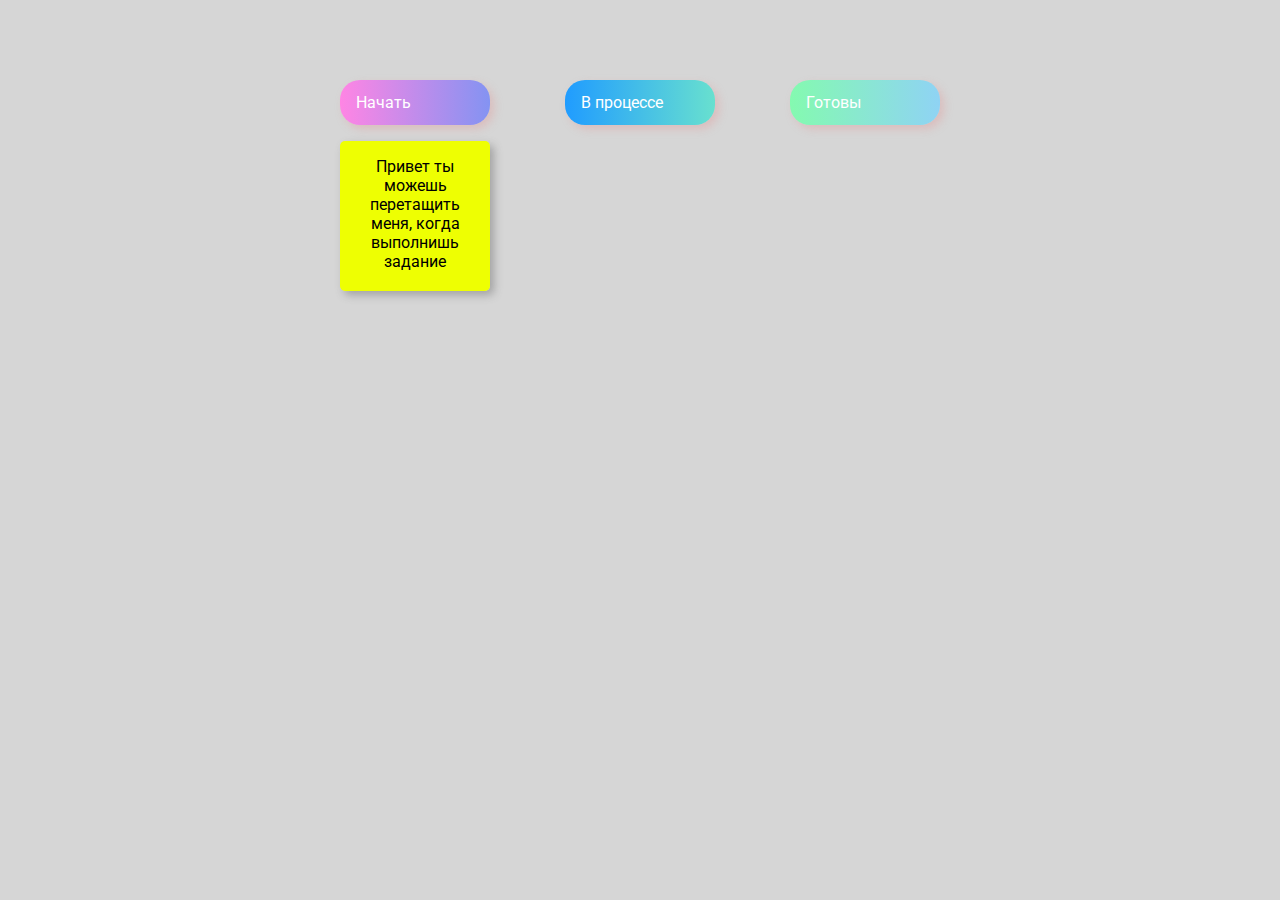
<file: 02-drag-n-drop-sources/index.html>
<!DOCTYPE html>
<html lang="en">
  <head>
    <meta charset="UTF-8" />
    <meta name="viewport" content="width=device-width, initial-scale=1.0" />
    <link rel="stylesheet" href="styles.css" />
    <title>Drag & Drop | Проект 2</title>
  </head>
  <body>
    <div>
      <div class="row">
          <div class="col-header start">Начать</div>
          <div class="col-header progress">В процессе</div>
          <div class="col-header done">Готовы</div>
      </div>

      <div class="row">
        <div class="placeholder">
          <div class="item" draggable="true">Привет ты можешь перетащить меня, когда выполнишь задание</div>
        </div>
        <div class="placeholder"></div>
        <div class="placeholder"></div>
      </div>
      
    </div>
    <script src="app.js"></script>
  </body>
</html>
</file>
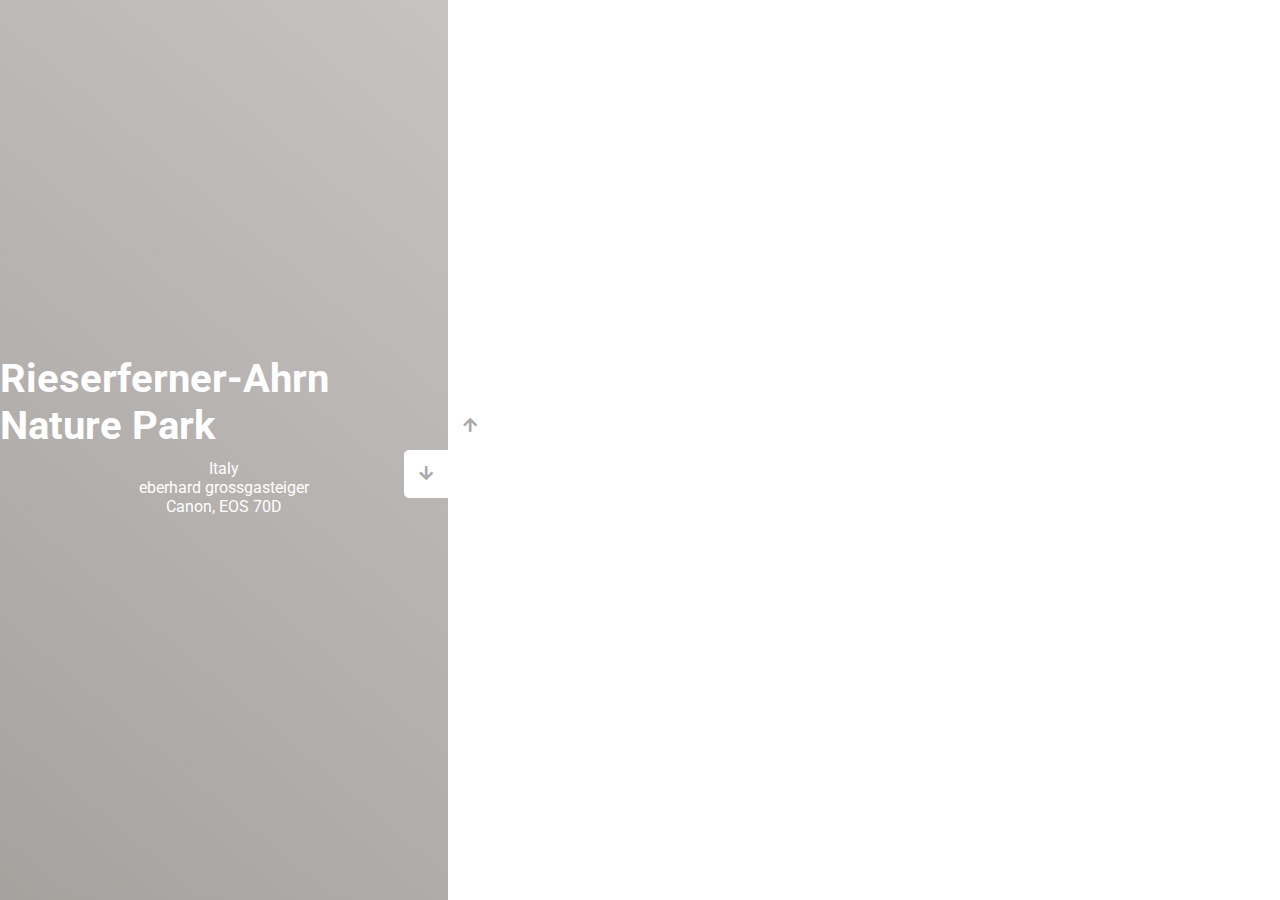
<file: 03-slider-sources/index.html>
<!DOCTYPE html>
<html lang="en">
  <head>
    <meta charset="UTF-8" />
    <meta name="viewport" content="width=device-width, initial-scale=1.0" />
    <link
      rel="stylesheet"
      href="https://cdnjs.cloudflare.com/ajax/libs/font-awesome/5.15.1/css/all.min.css"
    />
    <link rel="stylesheet" href="style.css" />
    <title>Слайдер | Проект 3</title>
  </head>
  <body>
    <div class="container">
      <div class="sidebar">
        <div style="background: linear-gradient(229.99deg, #02310e -26%, #01240f 145%);">
          <h1>Gäddede</h1>
          <p>Sweden</p>
          <p>Jon Flobrant</p>
          <p>Canon, EOS 6D</p>
          
        </div>
        <div style="background: linear-gradient(215.32deg, #3d0606 -1%, #2b1401 124%);">
          <h1>Sedona</h1>
          <p>United States</p>
          <p>Darryl Brian</p>
          <p>NIKON CORPORATION, NIKON D3400</p>
        </div>
        <div style="background: linear-gradient(221.87deg, #0f001b 1%, #100129 128%);">
          <h1>Page, Arizona</h1>
          <p>United States</p>
          <p>Kevin Lanceplainev</p>
          <p>Apple, iPhone 7 Plus</p>
        </div>
        <div style="background: linear-gradient(220.16deg, #c9c5c5 -8%, #999691 138%);">
          <h1>Rieserferner-Ahrn Nature Park</h1>
          <p> Italy</p>
          <p>eberhard grossgasteiger</p>
          <p>Canon, EOS 70D</p>
        </div>
      </div>
      <div class="main-slide">
        <div
          style="
            background-image: url('https://images.unsplash.com/photo-1505765050516-f72dcac9c60e?ixlib=rb-1.2.1&ixid=MnwxMjA3fDB8MHxwaG90by1wYWdlfHx8fGVufDB8fHx8&auto=format&fit=crop&w=1470&q=80');
          "
        ></div>
        <div
          style="
            background-image: url('https://images.unsplash.com/photo-1492724724894-7464c27d0ceb?ixlib=rb-1.2.1&ixid=MnwxMjA3fDB8MHxwaG90by1wYWdlfHx8fGVufDB8fHx8&auto=format&fit=crop&w=1374&q=80');
          "
        ></div>
        <div
          style="
            background-image: url('https://images.unsplash.com/photo-1489619243109-4e0ea59cfe10?ixlib=rb-1.2.1&ixid=MnwxMjA3fDB8MHxwaG90by1wYWdlfHx8fGVufDB8fHx8&auto=format&fit=crop&w=1470&q=80');
          "
        ></div>
        <div
          style="
            background-image: url('https://images.unsplash.com/photo-1455577380025-4321f1e1dca7?ixlib=rb-1.2.1&ixid=MnwxMjA3fDB8MHxwaG90by1wYWdlfHx8fGVufDB8fHx8&auto=format&fit=crop&w=1470&q=80');
          "
        ></div>
      </div>
      <div class="controls">
        <button class="down-button">
          <i class="fas fa-arrow-down"></i>
        </button>
        <button class="up-button">
          <i class="fas fa-arrow-up"></i>
        </button>
      </div>
    </div>
    
    <script src="app.js"></script>
  </body>
</html>
</file>
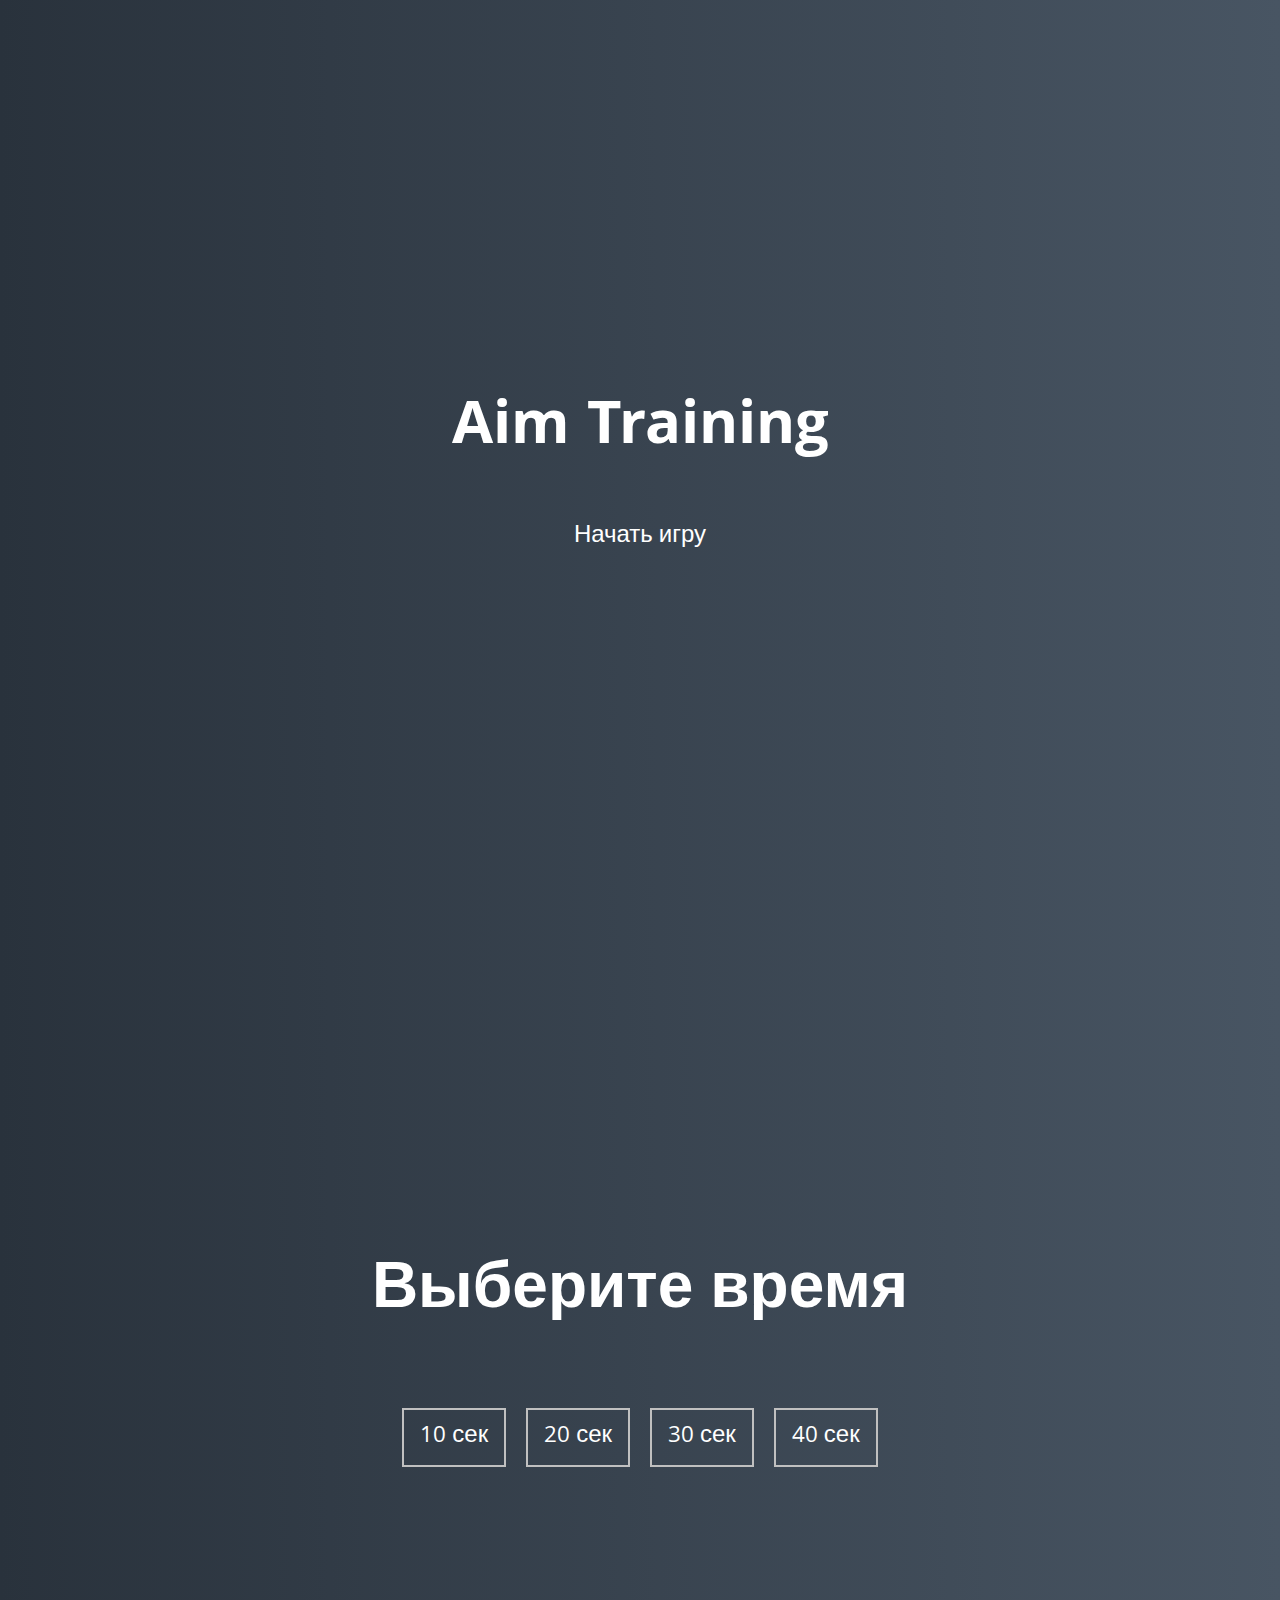
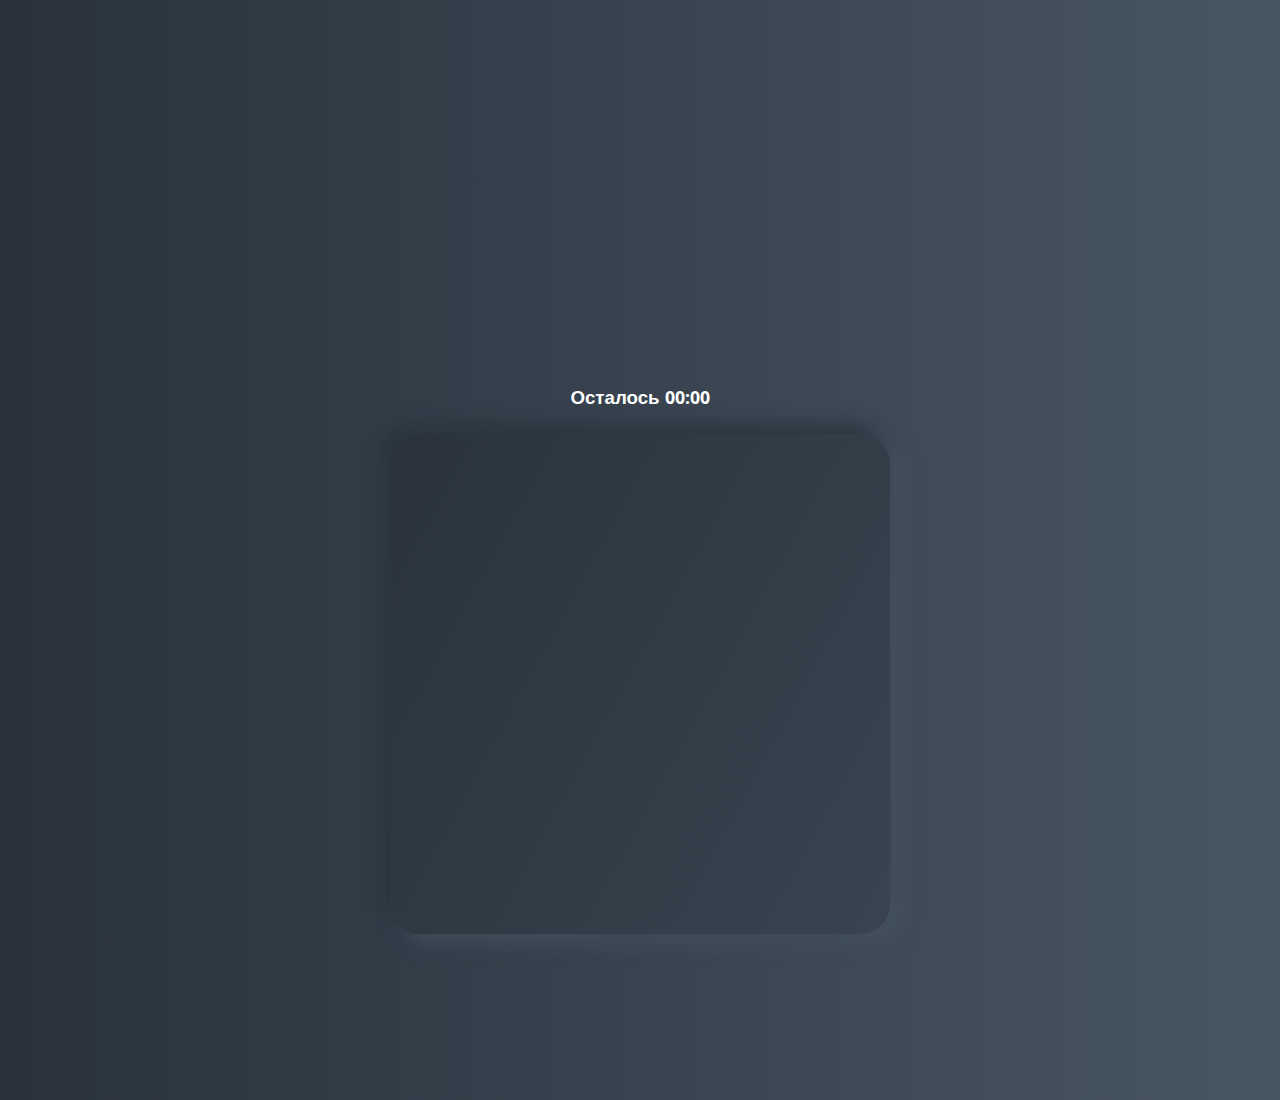
<file: 05-aim-game-sources/index.html>
<!DOCTYPE html>
<html lang="en">
  <head>
    <meta charset="UTF-8" />
    <meta name="viewport" content="width=device-width, initial-scale=1.0" />
    <link rel="stylesheet" href="styles.css" />
    <title>Aim Training | Проект 5</title>
  </head>
  <body>
    <div class="screen">
      <h1>Aim Training</h1>
      <a href="#" class="start" id="start">Начать игру</a>
    </div>
    
    <div class="screen">
      <h1>Выберите время</h1>
      <ul class="time-list" id="time-list">
        <li>
          <button class="time-btn" data-time="10">
            10 сек
          </button>
        </li>
        <li>
          <button class="time-btn" data-time="20">
            20 сек
          </button>
        </li>
        <li>
          <button class="time-btn" data-time="30">
            30 сек
          </button>
        </li>
        <li>
          <button class="time-btn" data-time="40">
            40 сек
          </button>
        </li>
      </ul>
    </div>

    <div class="screen">
      <h3>Осталось <span id="time">00:00</span></h3>
      <div class="board" id="board"></div>
    </div>

    <script src="app.js"></script>
  </body>
</html>
</file>
<file: 02-drag-n-drop-sources/styles.css>
@import url('https://fonts.googleapis.com/css?family=Roboto&display=swap');

* {
  box-sizing: border-box;
}


body {
  font-family: 'Roboto', sans-serif;
  background-image: url(https://cdn.pixabay.com/photo/2016/11/26/00/58/wallpaper-1859801_960_720.jpg);
  background-position: center center; 
  background-color: #d6d6d6;
  display: flex;
  padding-top: 5rem;
  justify-content: center;
  overflow: hidden;
  margin: 0;
  
}

.row {
  display: flex;
  width: 600px;
  justify-content: space-between;
  margin-bottom: 1rem;
}

.col-header {
  width: 150px;
  box-shadow: 4px 4px 9px rgba(226, 147, 147, 0.36);
  border-radius: 20px;
  padding: 0.8rem 1rem;
  color: rgb(255, 255, 255);
}

.item {
  width: 150px;
  height: 150px;
  border: 0px solid rgb(0, 0, 0);
  box-shadow: 4px 4px 9px rgba(92, 94, 93, 0.418);
  border-radius: 5px;
  background: #eeff00fd;
  padding: 1rem 1rem;
  color: #000000;
  text-align: center;
  cursor: grab;
}

.item:active {
  cursor: grabbing;
}

.placeholder {
  width: 150px;
  height: 66px;
}

.start {
  background: linear-gradient(90deg, #ff85e4 0%, #229efd 179.25%);
}

.progress {
  background: linear-gradient(90deg, #209cff 0%, #68e0cf 100%);
}

.done {
  background: linear-gradient(90deg, #84fab0 0%, #8fd3f4 100%);
}

.hold {
  border: 5px solid rgb(13, 231, 144);

}

.hide {
  display: none;
}

.hovered {
  border-top: 5px solid rgb(221, 0, 0);
}
</file>
<file: 03-slider-sources/style.css>
@import url('https://fonts.googleapis.com/css?family=Roboto&display=swap');

* {
  box-sizing: border-box;
  margin: 0;
  padding: 0;
}

body {
  font-family: 'Roboto', sans-serif;
  height: 100vh;
}

.container {
  position: relative;
  overflow: hidden;
  width: 100vw;
  height: 100vh;
}

.sidebar {
  height: 100%;
  width: 35%;
  position: absolute;
  top: 0;
  left: 0;
  transition: transform 0.5s ease-in-out;
}

.sidebar > div {
  height: 100%;
  width: 100%;
  display: flex;
  flex-direction: column;
  align-items: center;
  justify-content: center;
  color: #fff;
}

.sidebar h1 {
  font-size: 40px;
  margin-bottom: 10px;
  margin-top: -30px;
}

.main-slide {
  height: 100%;
  position: absolute;
  top: 0;
  left: 35%;
  width: 65%;
  transition: transform 0.5s ease-in-out;
}

.main-slide > div {
  background-repeat: no-repeat;
  background-size: cover;
  background-position: center center;
  height: 100%;
  width: 100%;
}

button {
  background-color: #fff;
  border: none;
  color: #aaa;
  cursor: pointer;
  font-size: 16px;
  padding: 15px;
}

button:hover {
  color: #222;
}

button:focus {
  outline: none;
}

.container .controls button {
  position: absolute;
  left: 35%;
  top: 50%;
  z-index: 100;
}

.container .controls .down-button {
  transform: translateX(-100%);
  border-top-left-radius: 5px;
  border-bottom-left-radius: 5px;
}

.container .controls .up-button {
  transform: translateY(-100%);
  border-top-right-radius: 5px;
  border-bottom-right-radius: 5px;
}
</file>
<file: 05-aim-game-sources/styles.css>
@import url('https://fonts.googleapis.com/css?family=Khula&display=swap');

* {
  box-sizing: border-box;
}

body {
  color: #fff;
  font-family: 'Khula', sans-serif;
  height: 100vh;
  overflow: hidden;
  margin: 0;
  text-align: center;
}

a {
  color: #fff;
  text-decoration: none;
}

a:hover {
  color: #16D9E3;
}

.start {
  font-size: 1.5rem;
}

h1 {
  line-height: 1.4;
  font-size: 4rem;
}

.screen {
  display: flex;
  flex-direction: column;
  align-items: center;
  justify-content: center;
  height: 100vh;
  width: 100vw;
  transition: margin 0.5s ease-out;
  background: linear-gradient(90deg, #29323C 0%, #485563 100%);
}

.screen.up {
  margin-top: -100vh;
}

.time-list {
  display: flex;
  flex-wrap: wrap;
  justify-content: center;
  list-style: none;
  padding: 0;
}

.time-list li {
  margin: 10px;
}

.time-btn {
  background-color: transparent;
  border: 2px solid #C0C0C0;
  color: #fff;
  cursor: pointer;
  font-family: inherit;
  padding: .5rem 1rem;
  font-size: 1.5rem;
}

.time-btn:hover {
  border: 2px solid #16D9E3;
  color: #16D9E3;
}

.hide {
  opacity: 0;
}

.primary {
  color: #16D9E3;
}

.board {
  display: flex;
  justify-content: center;
  align-items: center;
  position: relative;
  width: 500px;
  height: 500px;
  background: linear-gradient(118.38deg, #29323C -4.6%, #485563 200.44%);
  box-shadow: -8px -8px 20px #2A333D, 10px 7px 20px #475462;
  border-radius: 30px;
  overflow: hidden;
}

.circle {
  background: linear-gradient(90deg, #16D9E3 0%, #30C7EC 47%, #46AEF7 100%);
  position: absolute;
  border-radius: 50%;
  cursor: pointer;
}
</file>
